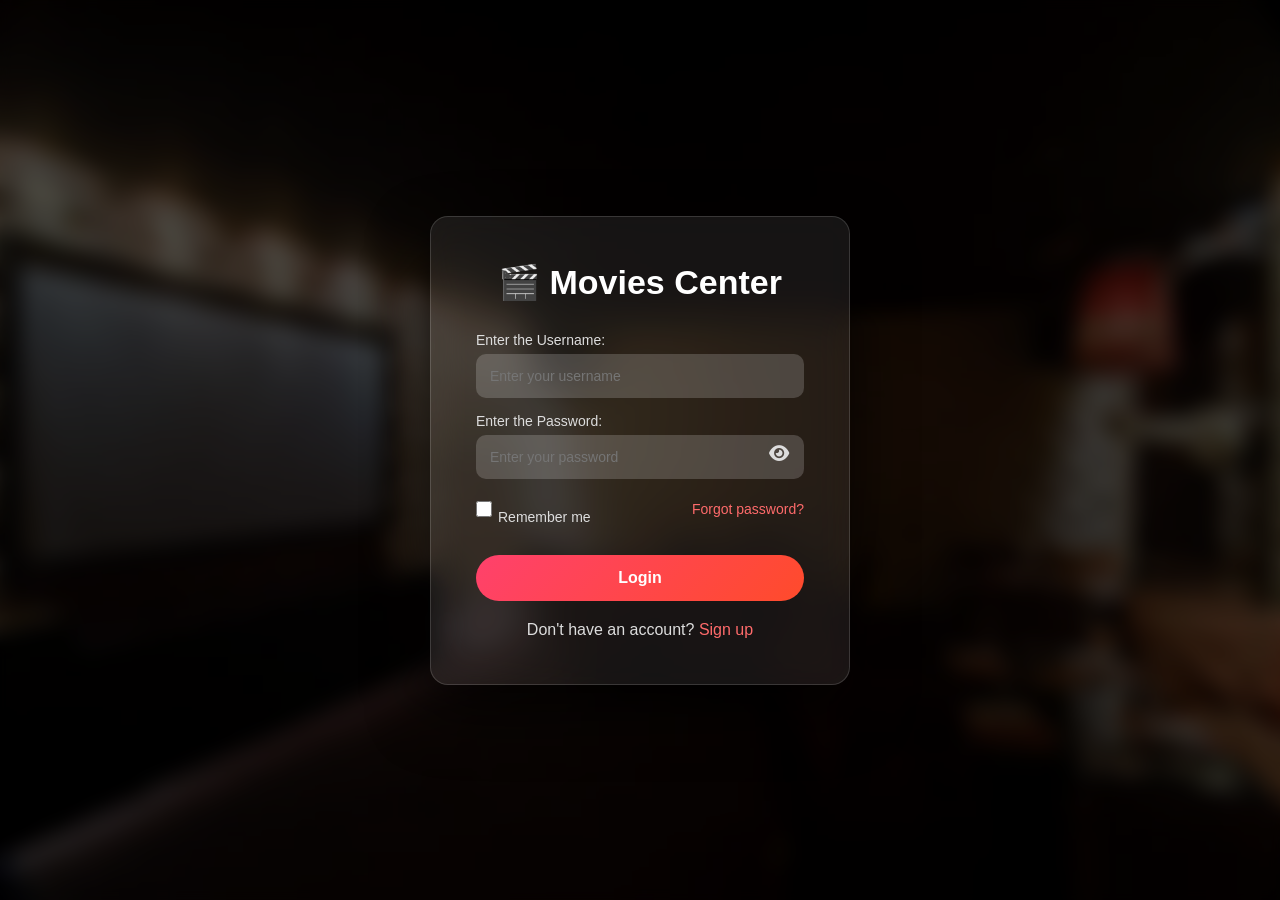
<file: index.html>
<!DOCTYPE html>
<html lang="en">
<head>

<meta charset="UTF-8">
<meta name="viewport" content="width=device-width, initial-scale=1.0">

<title>Movies Center</title>

<link rel="stylesheet" href="index.css">


<link rel="stylesheet" href="https://cdnjs.cloudflare.com/ajax/libs/font-awesome/6.4.0/css/all.min.css">

</head>

<body>

<form id="loginForm">

<h1>🎬 Movies Center</h1>

<label for="username">Enter the Username:</label>
<input type="text" id="username" placeholder="Enter your username" required>


<label for="password">Enter the Password:</label>

<div class="password-box">

<input type="password" id="password" placeholder="Enter your password" required>

<i class="fa-solid fa-eye toggle-password" onclick="togglePassword()"></i>

</div>

<p id="errorMsg"></p>

<div class="options">

<div class="remember">

<input type="checkbox" class="c" id="remember">
<label for="remember" class="remember-text">Remember me</label>

</div>

<a href="forget.html">Forgot password?</a>

</div>

<button type="submit">Login</button>

<p>Don't have an account? <a href="signup.html">Sign up</a></p>

</form>

<script src="login.js"></script>

</body>
</html>
</file>
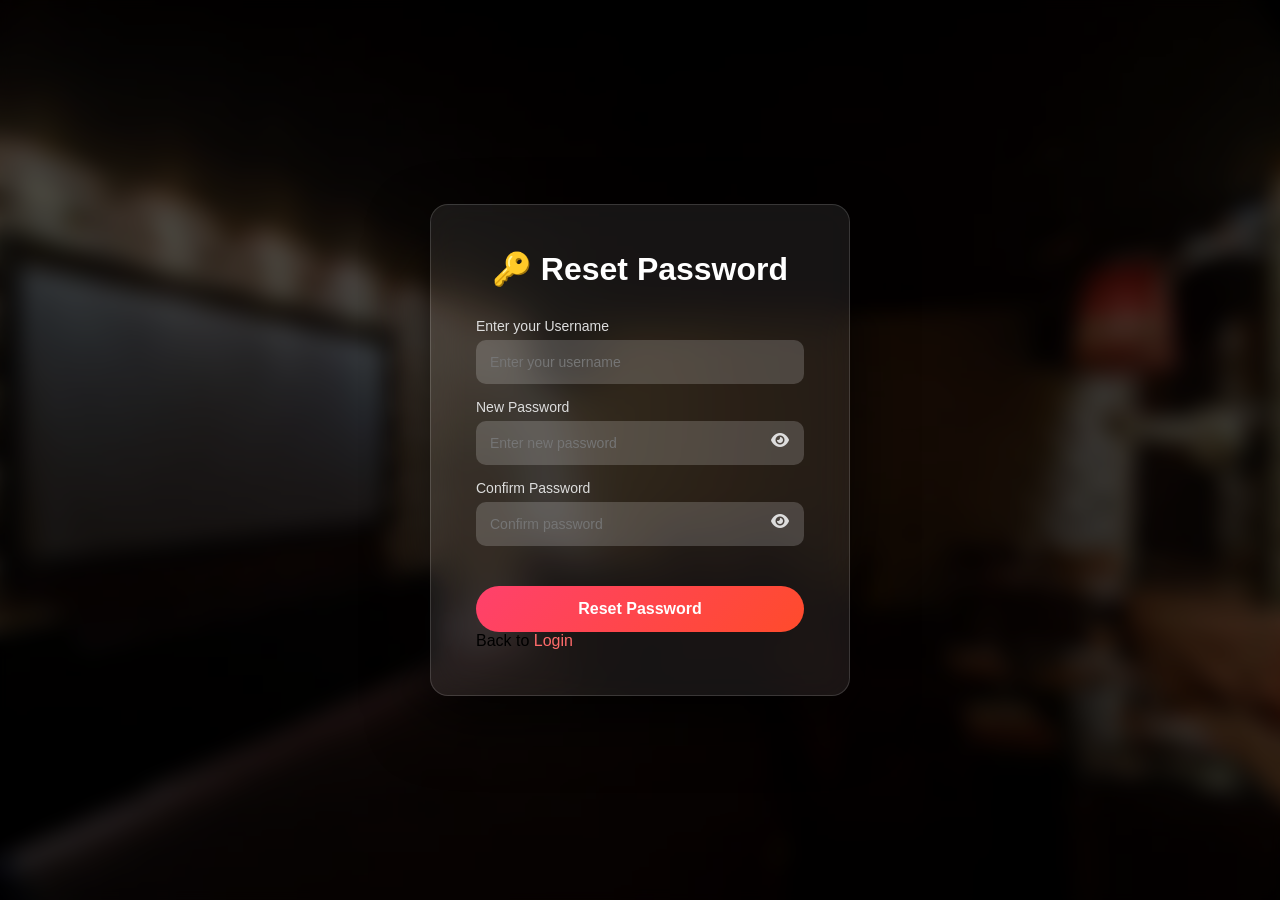
<file: forget.html>
<!DOCTYPE html>
<html lang="en">
<head>

<meta charset="UTF-8">
<meta name="viewport" content="width=device-width, initial-scale=1.0">

<title>Reset Password</title>

<link rel="stylesheet" href="forget.css">

<!-- Font Awesome icons -->
<link rel="stylesheet" href="https://cdnjs.cloudflare.com/ajax/libs/font-awesome/6.4.0/css/all.min.css">

</head>

<body>

<form id="resetForm">

<h1>🔑 Reset Password</h1>

<label for="username">Enter your Username</label>
<input type="text" id="username" placeholder="Enter your username" required>

<label for="newpass">New Password</label>

<div class="password-box">
<input type="password" id="newpass" placeholder="Enter new password" required>
<i class="fa-solid fa-eye toggle-password" onclick="togglePassword('newpass',this)"></i>
</div>

<label for="confirmpass">Confirm Password</label>

<div class="password-box">
<input type="password" id="confirmpass" placeholder="Confirm password" required>
<i class="fa-solid fa-eye toggle-password" onclick="togglePassword('confirmpass',this)"></i>
</div>

<p id="msg"></p>

<button type="submit">Reset Password</button>

<p>Back to <a href="index.html">Login</a></p>

</form>

<script src="forget.js"></script>

</body>
</html>
</file>
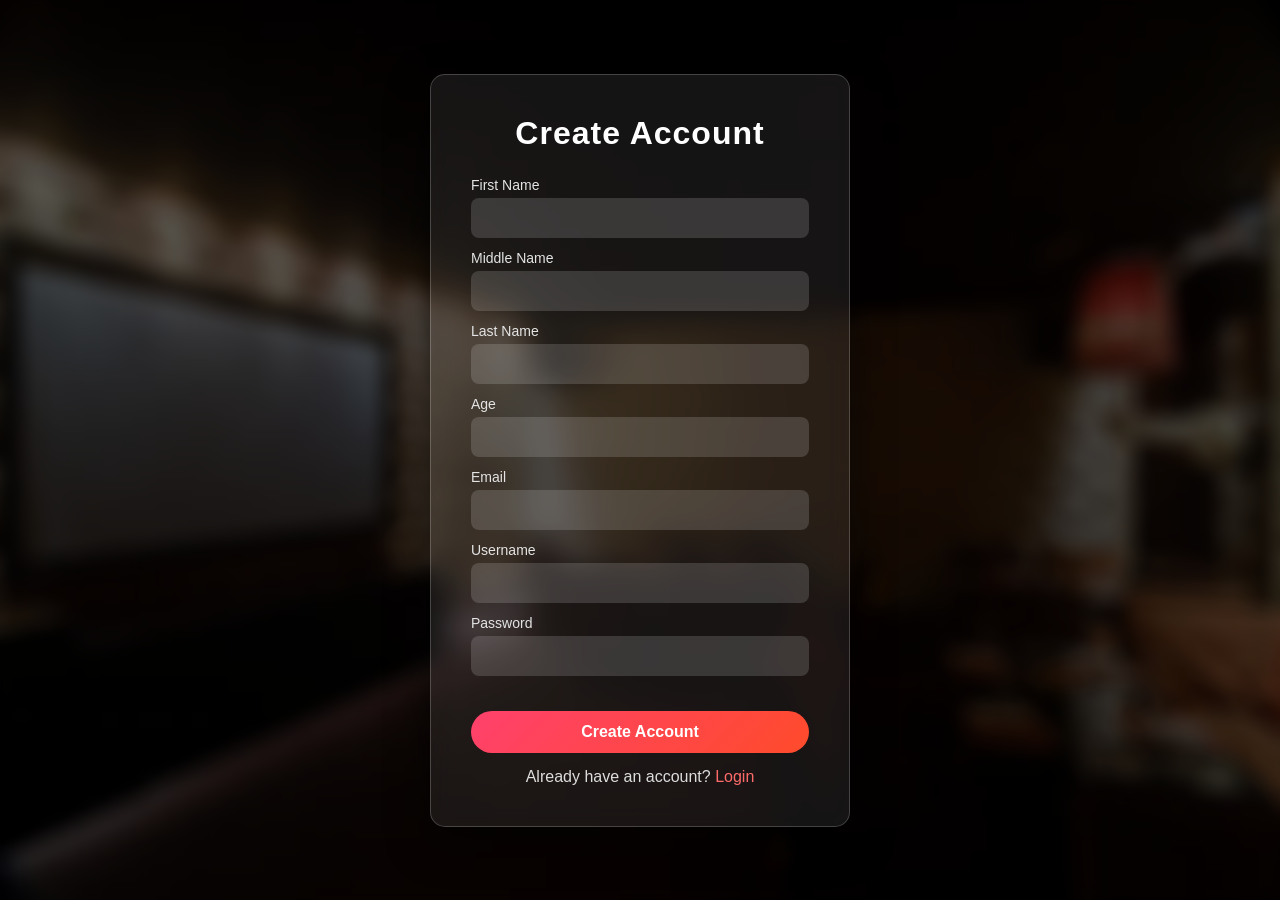
<file: signup.html>
<!DOCTYPE html>
<html lang="en">
<head>
<meta charset="UTF-8">
<meta name="viewport" content="width=device-width, initial-scale=1.0">
<title>Sign Up</title>
<link rel="stylesheet" href="signup.css">
</head>

<body>

<form id="signupForm">

<h1>Create Account</h1>

<label for="first">First Name</label>
<input type="text" id="first" required>

<label for="middle">Middle Name</label>
<input type="text" id="middle">

<label for="last">Last Name</label>
<input type="text" id="last" required>

<label for="age">Age</label>
<input type="number" id="age" required>

<label for="email">Email</label>
<input type="email" id="email" required>

<label for="username">Username</label>
<input type="text" id="username" required>

<label for="password">Password</label>
<input type="password" id="password" required>

<p id="msg"></p>

<button type="submit">Create Account</button>

<p>Already have an account? <a href="index.html">Login</a></p>

</form>

<script src="signup.js"></script>

</body>
</html>
</file>
<file: index.css>
*{
margin:0;
padding:0;
box-sizing:border-box;
font-family:'Poppins',sans-serif;
}

body{
height:100vh;
display:flex;
justify-content:center;
align-items:center;
background-image:url(movie.jpg);
background-size:cover;
background-position:center;
}

body::before{
content:"";
position:absolute;
inset:0;
background:rgba(0,0,0,0.7);
backdrop-filter:blur(6px);
}

/* Login card */

form{

position:relative;
z-index:1;

width:90%;
max-width:420px;

padding:45px;

border-radius:18px;

background:rgba(255,255,255,0.08);

backdrop-filter:blur(18px);

border:1px solid rgba(255,255,255,0.15);

box-shadow:0 25px 60px rgba(0,0,0,0.7);

animation:fadeIn 0.8s ease;

}

/* Title */

h1{

text-align:center;
margin-bottom:30px;

color:white;

font-size:34px;

}

/* Labels */

label{

display:block;

margin-top:15px;

color:#ddd;

font-size:14px;

}

/* Inputs */

input[type="text"],
input[type="password"]{

width:100%;

padding:14px;

margin-top:6px;

border-radius:10px;

border:none;

background:rgba(255,255,255,0.18);

color:white;

font-size:14px;

}

/* Input focus */

input:focus{

outline:none;

background:rgba(255,255,255,0.28);

box-shadow:0 0 10px rgba(255,255,255,0.3);

}

/* Password box */

.password-box{

position:relative;

}

.password-box input{

padding-right:45px;

}

/* Eye icon */

.toggle-password{

position:absolute;

right:15px;

top:50%;

transform:translateY(-50%);

color:#ddd;

cursor:pointer;

font-size:18px;

}

.toggle-password:hover{

color:white;

}

/* Options */

.options{

display:flex;

justify-content:space-between;

align-items:center;

margin-top:15px;

font-size:14px;

color:#ddd;

}

.remember{

display:flex;

align-items:center;

}

.c{

width:16px;

height:16px;

margin-right:6px;

}

/* Links */

a{

color:#ff6b6b;

text-decoration:none;

font-weight:500;

}

a:hover{

text-decoration:underline;

}

/* Button */

button{

width:100%;

margin-top:30px;

padding:14px;

border:none;

border-radius:40px;

background:linear-gradient(135deg,#ff416c,#ff4b2b);

color:white;

font-size:16px;

font-weight:600;

cursor:pointer;

transition:0.3s;

}

button:hover{

transform:translateY(-3px);

box-shadow:0 15px 35px rgba(255,70,70,0.5);

}

/* Bottom text */

p{

text-align:center;

margin-top:20px;

color:#ddd;

}

/* Error message */

#errorMsg{

color:#ff8080;

margin-top:10px;

font-weight:500;

}

/* Animation */

@keyframes fadeIn{

from{
opacity:0;
transform:translateY(-40px);
}

to{
opacity:1;
transform:translateY(0);
}

}

/* Mobile */

@media(max-width:480px){

form{
padding:35px 25px;
}

h1{
font-size:26px;
}

}
</file>
<file: forget.css>
*{
margin:0;
padding:0;
box-sizing:border-box;
font-family:'Poppins',sans-serif;
}

body{
height:100vh;
display:flex;
justify-content:center;
align-items:center;
background-image:url(movie.jpg);
background-size:cover;
background-position:center;
}

body::before{
content:"";
position:absolute;
inset:0;
background:rgba(0,0,0,0.7);
backdrop-filter:blur(6px);
}

/* Form */

form{

position:relative;
z-index:1;

width:90%;
max-width:420px;

padding:45px;

border-radius:18px;

background:rgba(255,255,255,0.08);

backdrop-filter:blur(18px);

border:1px solid rgba(255,255,255,0.15);

box-shadow:0 25px 60px rgba(0,0,0,0.7);

animation:fadeIn 0.8s ease;

}

/* Title */

h1{
text-align:center;
margin-bottom:30px;
color:white;
font-size:32px;
}

/* Labels */

label{
display:block;
margin-top:15px;
color:#ddd;
font-size:14px;
}

/* Inputs */

input{

width:100%;

padding:14px;

margin-top:6px;

border-radius:10px;

border:none;

background:rgba(255,255,255,0.18);

color:white;

font-size:14px;

}

/* Focus */

input:focus{

outline:none;

background:rgba(255,255,255,0.28);

box-shadow:0 0 10px rgba(255,255,255,0.3);

}

/* Password box */

.password-box{

position:relative;

}

.password-box input{

padding-right:45px;

}

/* Eye icon */

.toggle-password{

position:absolute;

right:15px;

top:50%;

transform:translateY(-50%);

cursor:pointer;

color:#ddd;

}

.toggle-password:hover{

color:white;

}

/* Button */

button{

width:100%;

margin-top:30px;

padding:14px;

border:none;

border-radius:40px;

background:linear-gradient(135deg,#ff416c,#ff4b2b);

color:white;

font-size:16px;

font-weight:600;

cursor:pointer;

transition:0.3s;

}

button:hover{

transform:translateY(-3px);

box-shadow:0 15px 35px rgba(255,70,70,0.5);

}

/* Message */

#msg{

text-align:center;

margin-top:10px;

font-weight:500;

}

/* Links */

a{

color:#ff6b6b;

text-decoration:none;

}

a:hover{

text-decoration:underline;

}

/* Animation */

@keyframes fadeIn{

from{
opacity:0;
transform:translateY(-40px);
}

to{
opacity:1;
transform:translateY(0);
}

}
</file>
<file: signup.css>
*{
margin:0;
padding:0;
box-sizing:border-box;
font-family: 'Segoe UI', Tahoma, Geneva, Verdana, sans-serif;
}

/* Background */

body{
height:100vh;
display:flex;
justify-content:center;
align-items:center;
background-image:url(movie.jpg);
background-size:cover;
background-position:center;
}

/* Dark overlay */

body::before{
content:"";
position:absolute;
inset:0;
background:rgba(0,0,0,0.65);
backdrop-filter: blur(3px);
}

/* Form Container */

form{
position:relative;
z-index:1;
width:90%;
max-width:420px;
padding:40px;
border-radius:15px;

background:rgba(255,255,255,0.08);
backdrop-filter: blur(12px);

border:1px solid rgba(255,255,255,0.2);

box-shadow:0 15px 40px rgba(0,0,0,0.6);

animation:fadeIn 0.8s ease;
}

/* Title */

h1{
text-align:center;
margin-bottom:25px;
font-size:32px;
letter-spacing:1px;
color:white;
}

/* Labels */

label{
display:block;
margin-top:12px;
font-size:14px;
color:#e4e4e4;
}

/* Inputs */

input{
width:100%;
padding:12px;
margin-top:5px;

border-radius:8px;
border:none;

background:rgba(255,255,255,0.15);
color:white;

font-size:14px;

transition:all 0.3s;
}

input::placeholder{
color:#d4d4d4;
}

input:focus{
outline:none;
background:rgba(255,255,255,0.25);
box-shadow:0 0 6px rgba(255,255,255,0.4);
}

/* Button */

button{
width:100%;
margin-top:25px;
padding:12px;

border:none;
border-radius:30px;

background:linear-gradient(135deg,#ff416c,#ff4b2b);

color:white;
font-size:16px;
font-weight:bold;

cursor:pointer;
transition:all 0.3s;
}

button:hover{
transform:translateY(-3px);
box-shadow:0 10px 20px rgba(0,0,0,0.4);
}

/* Login link */

p{
text-align:center;
margin-top:15px;
color:#ddd;
}

a{
color:#ff6b6b;
text-decoration:none;
font-weight:500;
}

a:hover{
text-decoration:underline;
}

/* Success message */

#msg{
margin-top:10px;
text-align:center;
font-weight:bold;
color:#7CFC00;
}

/* Animation */

@keyframes fadeIn{

from{
opacity:0;
transform:translateY(-30px);
}

to{
opacity:1;
transform:translateY(0);
}

}

/* Responsive */

@media(max-width:480px){

form{
padding:30px 25px;
}

h1{
font-size:26px;
}

}
</file>
